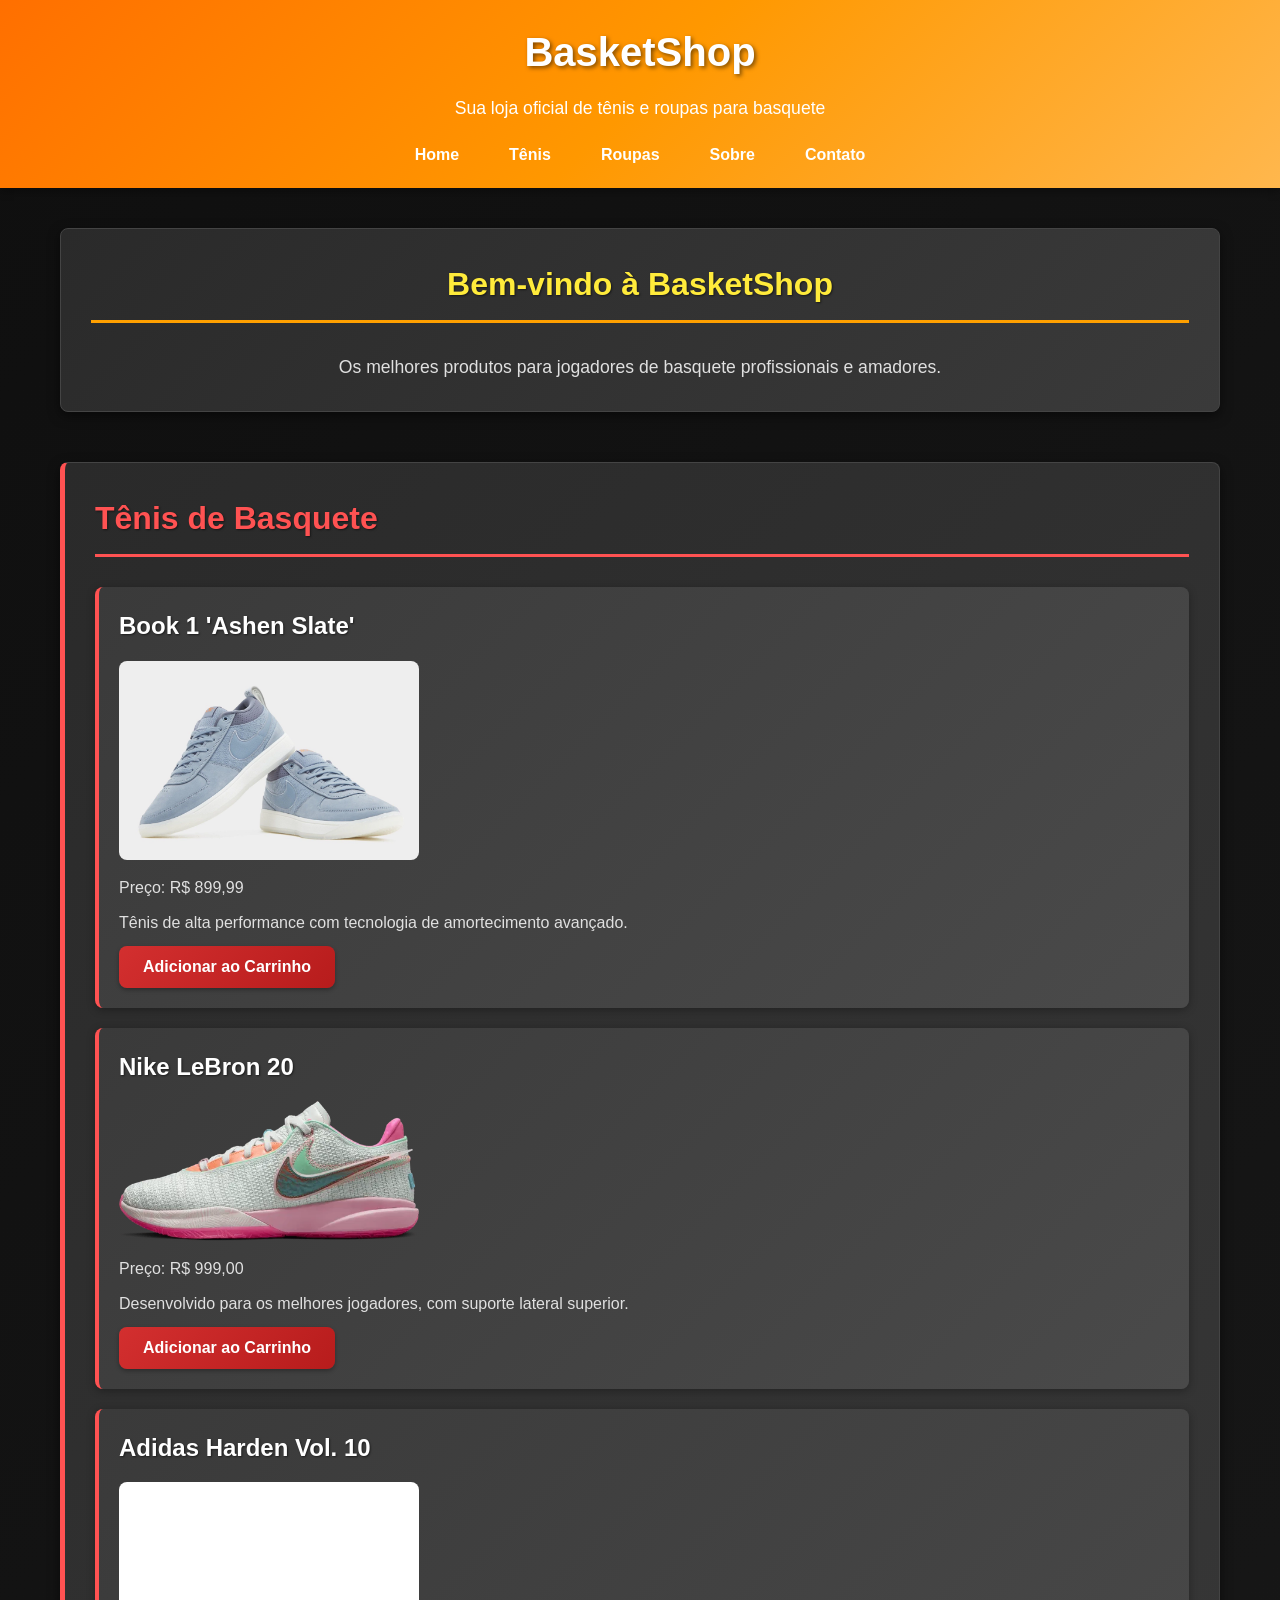
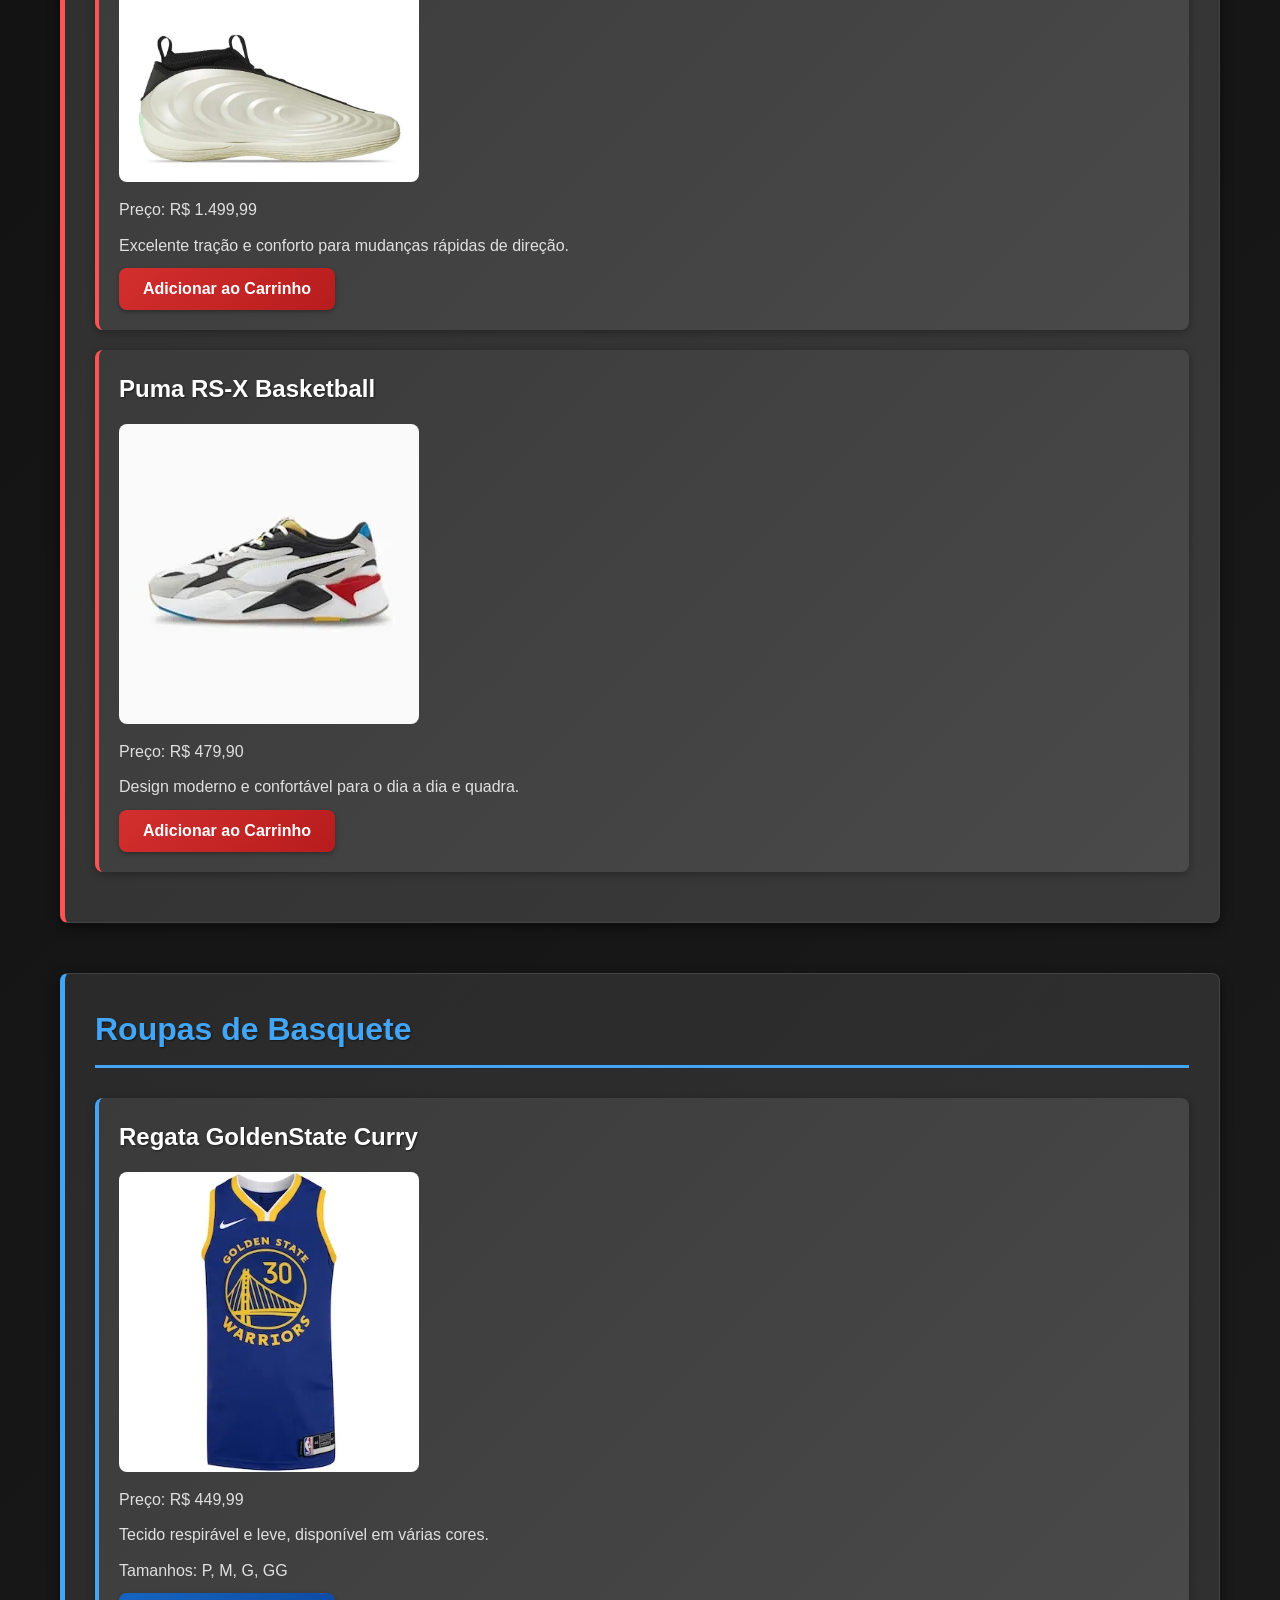
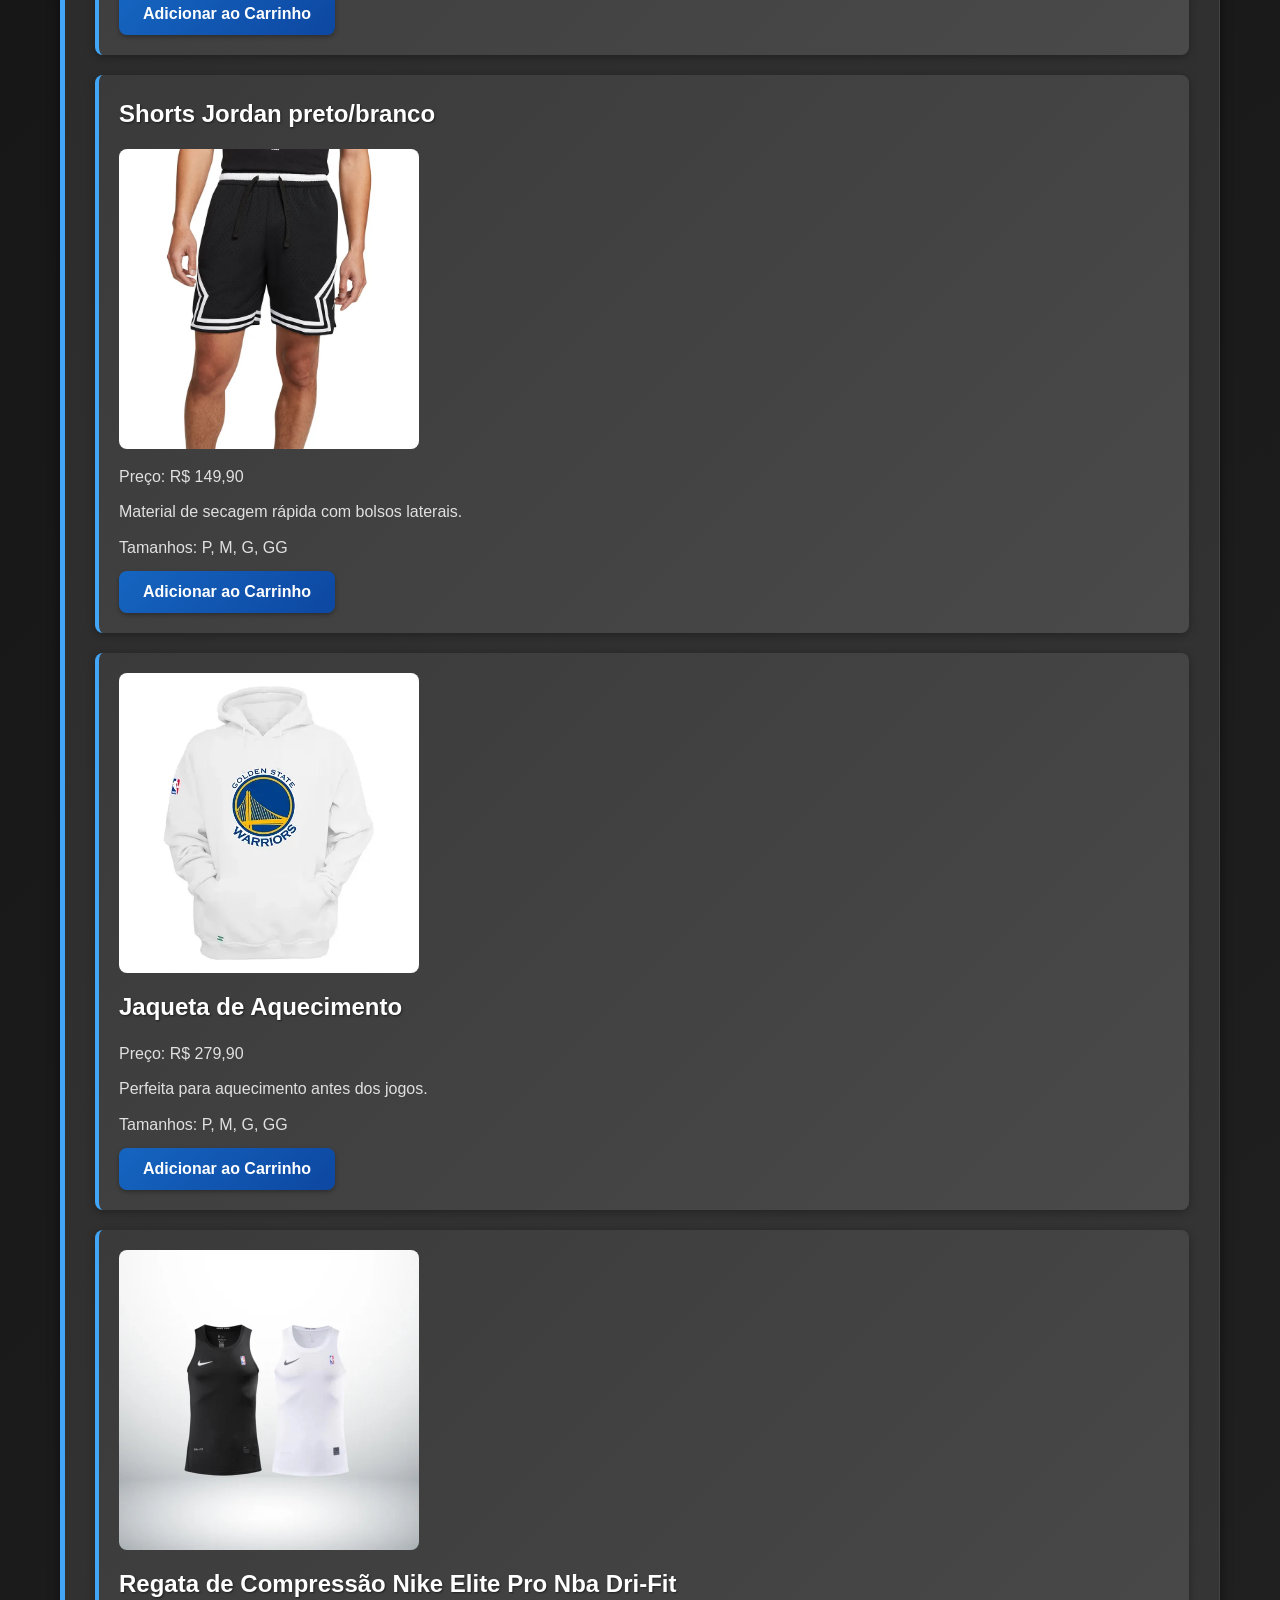
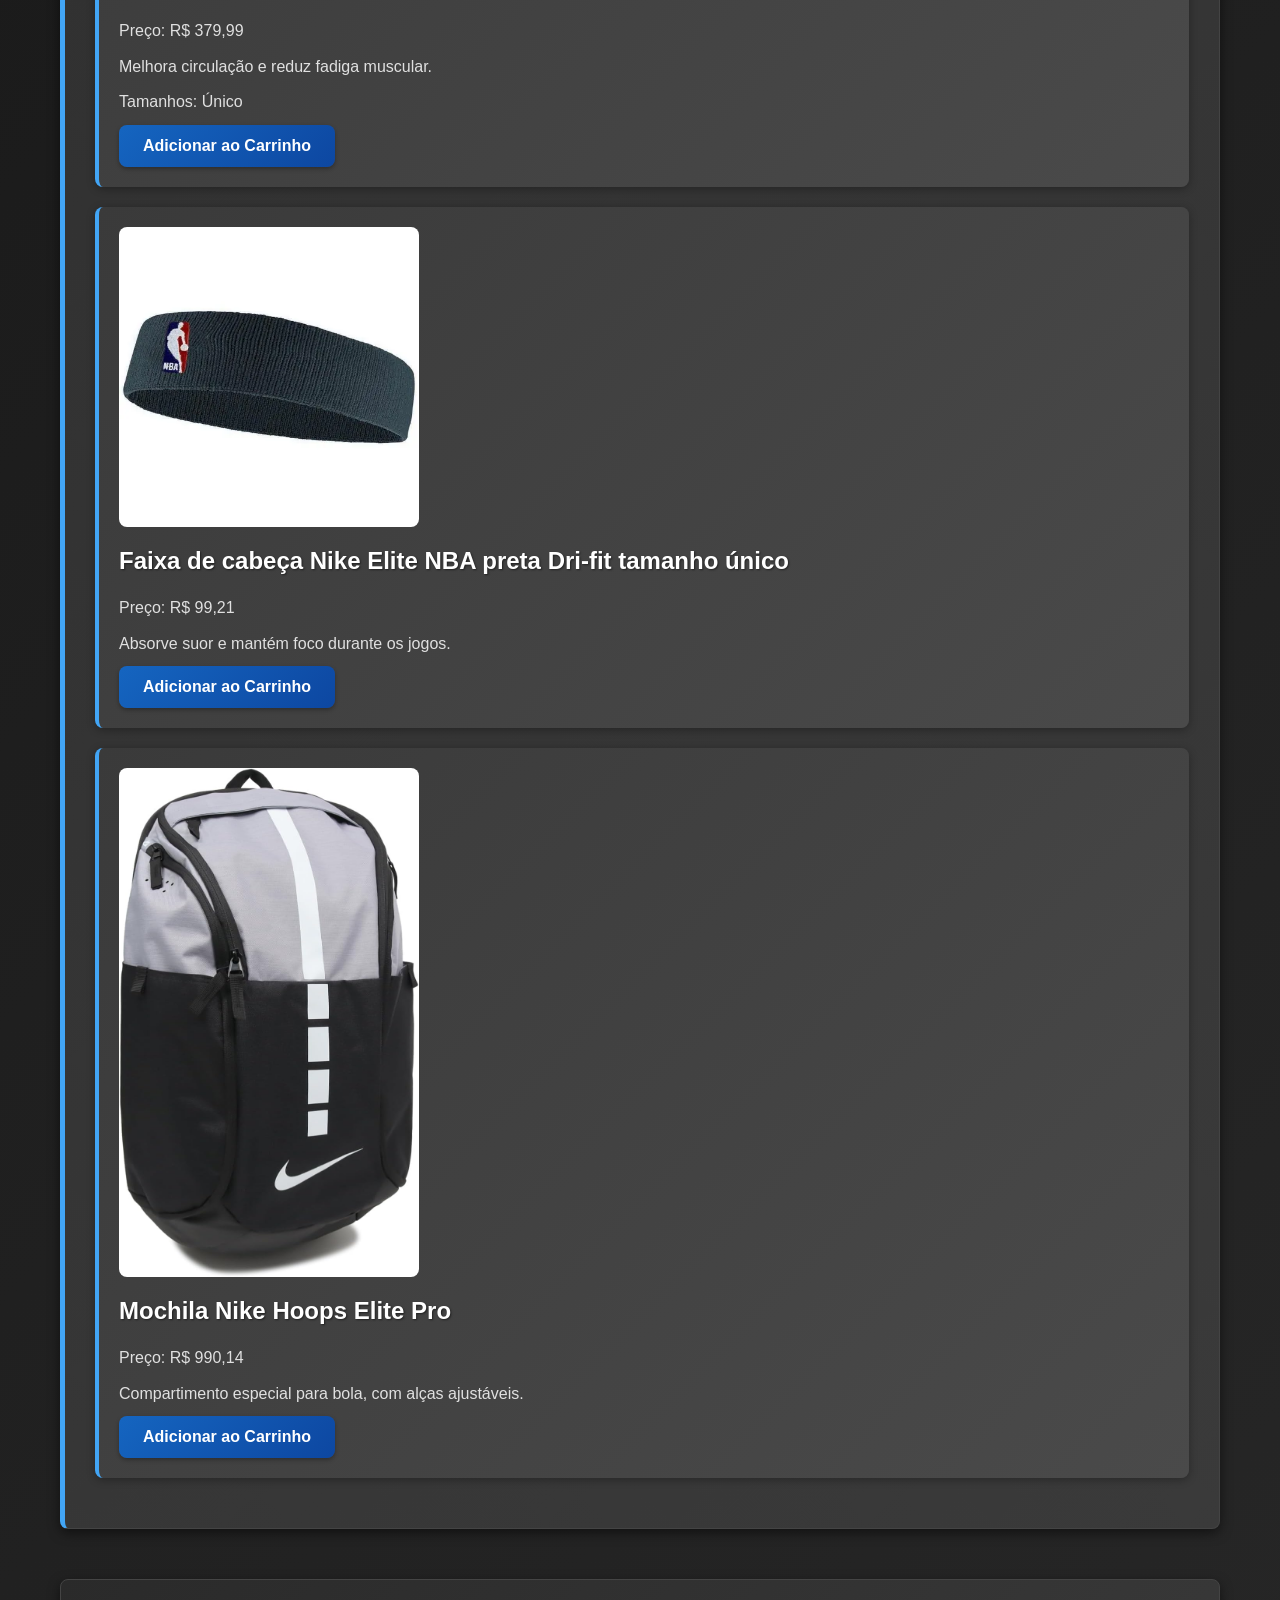
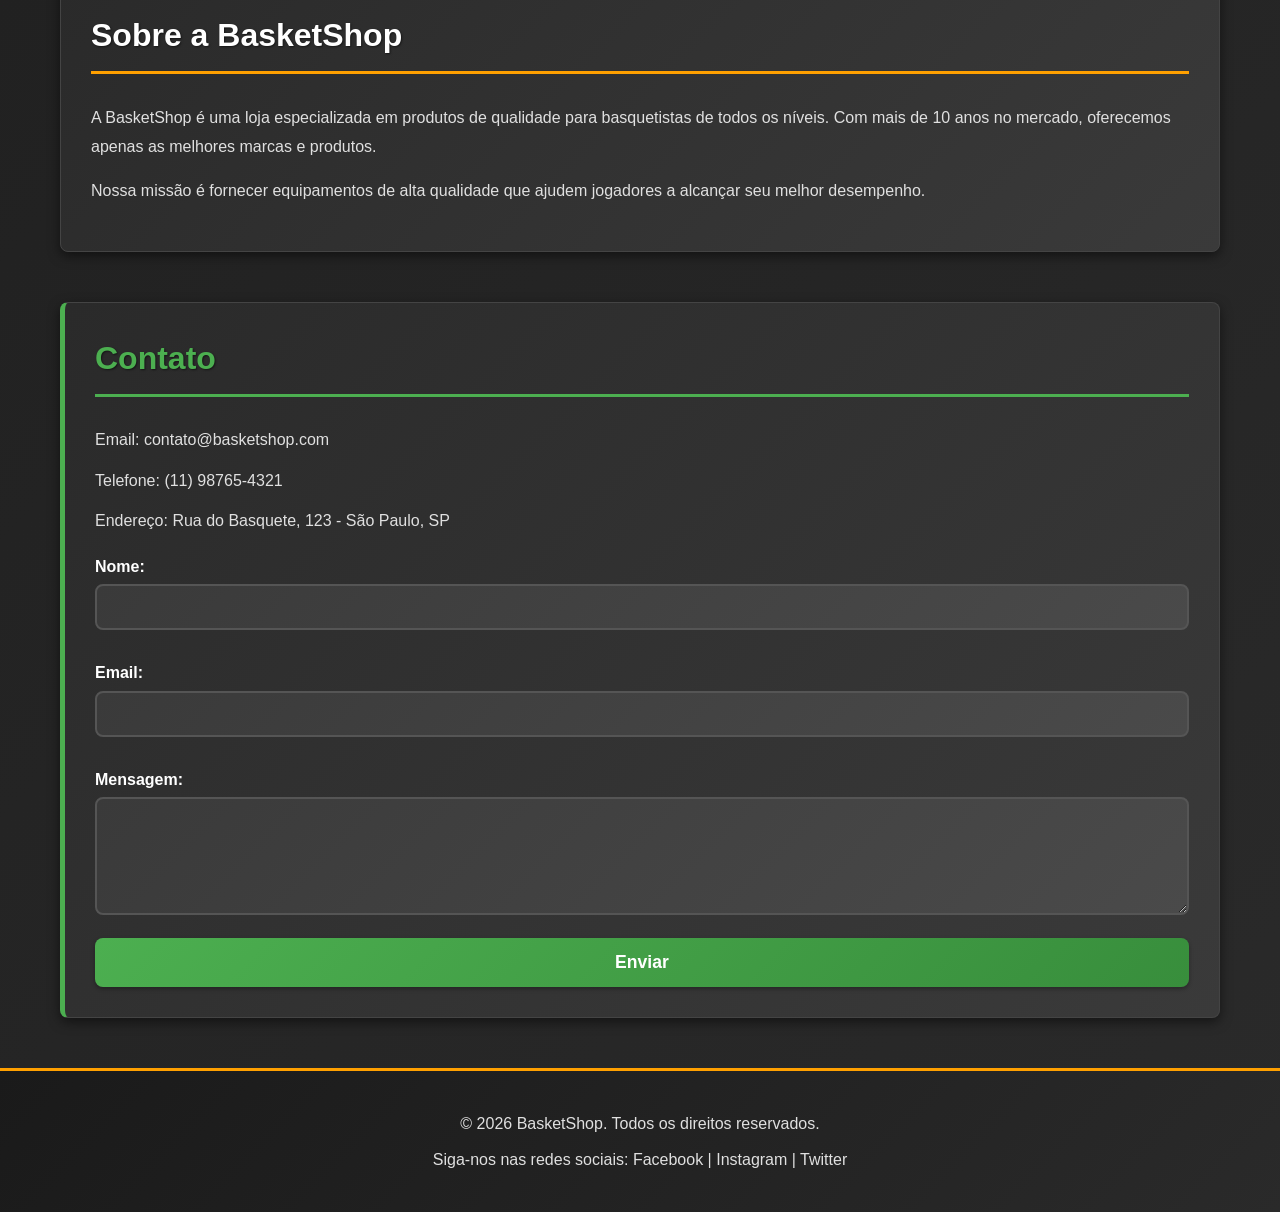
<file: index.html>
<!-- DOCTYPE declara o tipo de documento HTML -->
<!DOCTYPE html>
<!-- html define o elemento raiz do documento HTML -->
<html lang="pt-br">
<!-- head contém metadados sobre o documento -->
<head>
    <!-- meta define metadados, aqui o conjunto de caracteres -->
    <meta charset="UTF-8">
    <!-- meta define a viewport para dispositivos móveis -->
    <meta name="viewport" content="width=device-width, initial-scale=1.0">
    <!-- title define o título da página -->
    <title>BasketShop - Tênis, Roupas e Acessórios para Basquete</title>
    <!-- link vincula uma folha de estilo externa -->
    <link rel="stylesheet" href="style.css">
<!-- fecha head -->
</head>
<!-- body define o corpo do documento -->
<body>
    <!-- header define o cabeçalho da página -->
    <header>
        <!-- h1 define um cabeçalho de nível 1 -->
        <h1>BasketShop</h1>
        <!-- p define um parágrafo -->
        <p>Sua loja oficial de tênis e roupas para basquete</p>
        <!-- nav define uma seção de navegação -->
        <nav>
            <!-- ul define uma lista não ordenada -->
            <ul>
                <!-- li define um item de lista -->
                <li><!-- a define um hyperlink --><a href="#home">Home</a></li>
                <!-- li define um item de lista -->
                <li><!-- a define um hyperlink --><a href="#tenis">Tênis</a></li>
                <!-- li define um item de lista -->
                <li><!-- a define um hyperlink --><a href="#roupas">Roupas</a></li>
                <!-- li define um item de lista -->
                <li><!-- a define um hyperlink --><a href="#sobre">Sobre</a></li>
                <!-- li define um item de lista -->
                <li><!-- a define um hyperlink --><a href="#contato">Contato</a></li>
            </ul>
        <!-- fecha nav -->
        </nav>
    <!-- fecha header -->
    </header>

    <!-- main define o conteúdo principal da página -->
    <main>
        <!-- section define uma seção do documento -->
        <section id="home">
            <!-- h2 define um cabeçalho de nível 2 -->
            <h2>Bem-vindo à BasketShop</h2>
            <!-- p define um parágrafo -->
            <p>Os melhores produtos para jogadores de basquete profissionais e amadores.</p>
        <!-- fecha section -->
        </section>

        <!-- section define uma seção do documento -->
        <section id="tenis">
            <!-- h2 define um cabeçalho de nível 2 -->
            <h2>Tênis de Basquete</h2>
            
            <!-- article define um artigo independente -->
            <article>
                <!-- h3 define um cabeçalho de nível 3 -->
                <h3>Book 1 'Ashen Slate'</h3>
                <!-- img insere uma imagem -->
                <img src="images/Book-1'Ashen Slate'.jpg.jpg" alt="Book-1'Ashen Slate'">
                <!-- p define um parágrafo -->
                <p>Preço: R$ 899,99</p>
                <p>Tênis de alta performance com tecnologia de amortecimento avançado.</p>
                <!-- button define um botão clicável -->
                <button>Adicionar ao Carrinho</button>
            <!-- fecha article -->
            </article>

            <!-- article define um artigo independente -->
            <article>
                <!-- h3 define um cabeçalho de nível 3 -->
                <h3>Nike LeBron 20</h3>
                <!-- img insere uma imagem -->
                <img src="images/nike-lebron-20.jpg.webp" alt="Nike LeBron 20">
                <!-- p define um parágrafo -->
                <p>Preço: R$ 999,00</p>
                <p>Desenvolvido para os melhores jogadores, com suporte lateral superior.</p>
                <!-- button define um botão clicável -->
                <button>Adicionar ao Carrinho</button>
            <!-- fecha article -->
            </article>

            <!-- article define um artigo independente -->
            <article>
                <!-- h3 define um cabeçalho de nível 3 -->
                <h3>Adidas Harden Vol. 10</h3>
                <!-- img insere uma imagem -->
                <img src="images/adidas-harden-10.jpg.webp" alt="Adidas Harden Vol. 10">
                <!-- p define um parágrafo -->
                <p>Preço: R$ 1.499,99</p>
                <p>Excelente tração e conforto para mudanças rápidas de direção.</p>
                <!-- button define um botão clicável -->
                <button>Adicionar ao Carrinho</button>
            <!-- fecha article -->
            </article>

            <!-- article define um artigo independente -->
            <article>
                <!-- h3 define um cabeçalho de nível 3 -->
                <h3>Puma RS-X Basketball</h3>
                <!-- img insere uma imagem -->
                <img src="images/puma-rsx-basketball.jpg.webp" alt="Puma RS-X Basketball">
                <!-- p define um parágrafo -->
                <p>Preço: R$ 479,90</p>
                <p>Design moderno e confortável para o dia a dia e quadra.</p>
                <!-- button define um botão clicável -->
                <button>Adicionar ao Carrinho</button>
            <!-- fecha article -->
            </article>
        <!-- fecha section -->
        </section>

        <!-- section define uma seção do documento -->
        <section id="roupas">
            <!-- h2 define um cabeçalho de nível 2 -->
            <h2>Roupas de Basquete</h2>

            <!-- article define um artigo independente -->
            <article>
                <!-- h3 define um cabeçalho de nível 3 -->
                <h3>Regata GoldenState Curry</h3>
                <!-- img insere uma imagem -->
                <img src="images/regata-goldenstate-curry.jpg.webp" alt="Regata GoldenState Curry">
                <!-- p define um parágrafo -->
                <p>Preço: R$ 449,99</p>
                <p>Tecido respirável e leve, disponível em várias cores.</p>
                <p>Tamanhos: P, M, G, GG</p>
                <!-- button define um botão clicável -->
                <button>Adicionar ao Carrinho</button>
            <!-- fecha article -->
            </article>

            <!-- article define um artigo independente -->
            <article>
                <!-- h3 define um cabeçalho de nível 3 -->
                <h3>Shorts Jordan preto/branco</h3>
                <!-- img insere uma imagem -->
                <img src="images/shorts-jordan-pb.jpg.webp" alt="Shorts Jordan preto/branco">
                <!-- p define um parágrafo -->
                <p>Preço: R$ 149,90</p>
                <p>Material de secagem rápida com bolsos laterais.</p>
                <p>Tamanhos: P, M, G, GG</p>
                <!-- button define um botão clicável -->
                <button>Adicionar ao Carrinho</button>
            <!-- fecha article -->
            </article>

            <!-- article define um artigo independente -->
            <article>
                <!-- img insere uma imagem -->
                <img src="images/jaqueta-aquecimento.jpg.webp" alt="Jaqueta de Aquecimento">
                <!-- h3 define um cabeçalho de nível 3 -->
                <h3>Jaqueta de Aquecimento</h3>
                <!-- p define um parágrafo -->
                <p>Preço: R$ 279,90</p>
                <p>Perfeita para aquecimento antes dos jogos.</p>
                <p>Tamanhos: P, M, G, GG</p>
                <!-- button define um botão clicável -->
                <button>Adicionar ao Carrinho</button>
            <!-- fecha article -->
            </article>

            <!-- article define um artigo independente -->
            <article>
                <!-- img insere uma imagem -->
                <img src="images/Regata de Compressão Nike Elite Pro Nba Dri-Fit.jpg.webp" alt="Regata de Compressão Nike Elite Pro Nba Dri-Fit">
                <!-- h3 define um cabeçalho de nível 3 -->
                <h3>Regata de Compressão Nike Elite Pro Nba Dri-Fit</h3>
                <!-- p define um parágrafo -->
                <p>Preço: R$ 379,99</p>
                <p>Melhora circulação e reduz fadiga muscular.</p>
                <p>Tamanhos: Único</p>
                <!-- button define um botão clicável -->
                <button>Adicionar ao Carrinho</button>
            <!-- fecha article -->
            </article>

            <!-- article define um artigo independente -->
            <article>
                <!-- img insere uma imagem -->
                <img src="images/banda-cabeca.jpg.webp" alt="Banda para Cabeça">
                <!-- h3 define um cabeçalho de nível 3 -->
                <h3>Faixa de cabeça Nike Elite NBA preta Dri-fit tamanho único</h3>
                <!-- p define um parágrafo -->
                <p>Preço: R$ 99,21</p>
                <p>Absorve suor e mantém foco durante os jogos.</p>
                <!-- button define um botão clicável -->
                <button>Adicionar ao Carrinho</button>
            <!-- fecha article -->
            </article>

            <!-- article define um artigo independente -->
            <article>
                <!-- img insere uma imagem -->
                <img src="images/Mochila Nike Hoops Elite Pro.jpg.jpg" alt="Mochila Nike Hoops Elite Pro
">
                <!-- h3 define um cabeçalho de nível 3 -->
                <h3>Mochila Nike Hoops Elite Pro</h3>
                <!-- p define um parágrafo -->
                <p>Preço: R$ 990,14</p>
                <p>Compartimento especial para bola, com alças ajustáveis.</p>
                <!-- button define um botão clicável -->
                <button>Adicionar ao Carrinho</button>
            <!-- fecha article -->
            </article>
        <!-- fecha section -->
        </section>

        <!-- section define uma seção do documento -->
        <section id="sobre">
            <!-- h2 define um cabeçalho de nível 2 -->
            <h2>Sobre a BasketShop</h2>
            <!-- p define um parágrafo -->
            <p>A BasketShop é uma loja especializada em produtos de qualidade para basquetistas de todos os níveis. Com mais de 10 anos no mercado, oferecemos apenas as melhores marcas e produtos.</p>
            <p>Nossa missão é fornecer equipamentos de alta qualidade que ajudem jogadores a alcançar seu melhor desempenho.</p>
        <!-- fecha section -->
        </section>

        <!-- section define uma seção do documento -->
        <section id="contato">
            <!-- h2 define um cabeçalho de nível 2 -->
            <h2>Contato</h2>
            <!-- p define um parágrafo -->
            <p>Email: contato@basketshop.com</p>
            <p>Telefone: (11) 98765-4321</p>
            <p>Endereço: Rua do Basquete, 123 - São Paulo, SP</p>
            <!-- form define um formulário para entrada do usuário -->
            <form>
                <!-- label define um rótulo para um controle de entrada -->
                <label for="nome">Nome:</label>
                <!-- input define um controle de entrada -->
                <input type="text" id="nome" name="nome" required>
                
                <!-- label define um rótulo para um controle de entrada -->
                <label for="email">Email:</label>
                <!-- input define um controle de entrada -->
                <input type="email" id="email" name="email" required>
                
                <!-- label define um rótulo para um controle de entrada -->
                <label for="mensagem">Mensagem:</label>
                <!-- textarea define um controle de entrada de texto multilinha -->
                <textarea id="mensagem" name="mensagem" rows="5" required></textarea>
                
                <!-- button define um botão clicável -->
                <button type="submit">Enviar</button>
            <!-- fecha form -->
            </form>
        <!-- fecha section -->
        </section>
    </main>

    <!-- footer define o rodapé da página -->
    <footer>
        <!-- p define um parágrafo -->
        <p>&copy; 2026 BasketShop. Todos os direitos reservados.</p>
        <p>Siga-nos nas redes sociais: Facebook | Instagram | Twitter</p>
    <!-- fecha footer -->
    </footer>

    <!-- script vincula um arquivo JavaScript externo -->
    <script src="script.js"></script>
<!-- fecha body -->
</body>
<!-- fecha html -->
</html>
</file>
<file: style.css>
* {
    margin: 0;
    padding: 0;
    box-sizing: border-box;
}

body {
    font-family: Arial, sans-serif;
    line-height: 1.6;
    color: #fff;
    /* Gradiente de fundo para mais atratividade */
    background: linear-gradient(135deg, #0f0f0f 0%, #1a1a1a 50%, #2a2a2a 100%);
    min-height: 100vh;
}

header {
    /* Gradiente para o header */
    background: linear-gradient(135deg, #ff6f00 0%, #ff9800 50%, #ffb74d 100%);
    color: #fff;
    padding: 20px 0;
    text-align: center;
    box-shadow: 0 4px 8px rgba(0, 0, 0, 0.3);
}

header h1 {
    font-size: 2.5rem;
    margin-bottom: 10px;
    text-shadow: 2px 2px 4px rgba(0, 0, 0, 0.5);
}

header p {
    font-size: 1.1rem;
    margin-bottom: 20px;
    color: #fff;
}

nav ul {
    list-style: none;
    display: flex;
    justify-content: center;
    gap: 30px;
    flex-wrap: wrap;
}

nav a {
    color: #fff;
    text-decoration: none;
    font-weight: bold;
    transition: color 0.3s ease, transform 0.3s ease;
    padding: 5px 10px;
    border-radius: 5px;
}

nav a:hover {
    color: #ffeb3b; /* Amarelo para hover */
    background-color: rgba(255, 255, 255, 0.1);
    transform: scale(1.1);
}

main {
    max-width: 1200px;
    margin: 40px auto;
    padding: 0 20px;
}

section {
    margin-bottom: 50px;
    /* Gradiente para seções */
    background: linear-gradient(135deg, #2a2a2a 0%, #3a3a3a 100%);
    padding: 30px;
    border-radius: 8px;
    box-shadow: 0 4px 12px rgba(0, 0, 0, 0.5);
    border: 1px solid #444;
}

section h2 {
    font-size: 2rem;
    color: #fff;
    margin-bottom: 30px;
    border-bottom: 3px solid #ffa000;
    padding-bottom: 10px;
    text-shadow: 1px 1px 2px rgba(0, 0, 0, 0.5);
}

#home h2 {
    text-align: center;
    color: #ffeb3b; /* Amarelo para destaque */
}

#home p {
    text-align: center;
    font-size: 1.1rem;
    color: #e0e0e0;
}

article {
    background: linear-gradient(135deg, #3a3a3a 0%, #4a4a4a 100%);
    padding: 20px;
    margin-bottom: 20px;
    border-radius: 8px;
    border-left: 4px solid #ffa000;
    transition: transform 0.3s ease, box-shadow 0.3s ease, border-color 0.3s ease;
    box-shadow: 0 2px 8px rgba(0, 0, 0, 0.3);
}

article:hover {
    transform: translateY(-5px);
    box-shadow: 0 8px 20px rgba(0, 0, 0, 0.6);
    border-left-color: #ffeb3b;
}

article h3 {
    font-size: 1.5rem;
    color: #fff;
    margin-bottom: 15px;
    text-shadow: 1px 1px 2px rgba(0, 0, 0, 0.5);
}

article img {
    width: 100%;
    max-width: 300px;
    height: auto;
    margin-bottom: 15px;
    border-radius: 8px;
    object-fit: cover;
    display: block;
    transition: transform 0.3s ease;
}

article img:hover {
    transform: scale(1.05);
}

article p {
    margin-bottom: 10px;
    color: #e0e0e0;
}

button {
    background: linear-gradient(135deg, #ffa000 0%, #ff8c00 100%);
    color: #fff;
    border: none;
    padding: 12px 24px;
    font-size: 1rem;
    border-radius: 8px;
    cursor: pointer;
    transition: background 0.3s ease, transform 0.3s ease, box-shadow 0.3s ease;
    font-weight: bold;
    box-shadow: 0 2px 4px rgba(0, 0, 0, 0.3);
}

button:hover {
    background: linear-gradient(135deg, #ff8c00 0%, #ff6f00 100%);
    transform: translateY(-2px);
    box-shadow: 0 4px 8px rgba(0, 0, 0, 0.5);
}

button:active {
    transform: scale(0.98);
}

#sobre p {
    margin-bottom: 15px;
    color: #e0e0e0;
    line-height: 1.8;
}

#contato {
    background: linear-gradient(135deg, #2a2a2a 0%, #3a3a3a 100%);
    border-left: 5px solid #4caf50; /* Verde para contato */
}

#contato h2 {
    color: #4caf50;
    border-bottom-color: #4caf50;
}

#contato p {
    margin-bottom: 15px;
    font-size: 1rem;
    color: #e0e0e0;
}

form {
    margin-top: 20px;
}

label {
    display: block;
    margin-top: 15px;
    margin-bottom: 5px;
    font-weight: bold;
    color: #fff;
}

input,
textarea {
    width: 100%;
    padding: 12px;
    margin-bottom: 15px;
    border: 2px solid #555;
    border-radius: 8px;
    font-family: Arial, sans-serif;
    font-size: 1rem;
    background: linear-gradient(135deg, #3a3a3a 0%, #4a4a4a 100%);
    color: #fff;
    transition: border-color 0.3s ease, box-shadow 0.3s ease;
}

input:focus,
textarea:focus {
    outline: none;
    border-color: #ffa000;
    box-shadow: 0 0 8px rgba(255, 160, 0, 0.5);
}

form button {
    width: 100%;
    padding: 14px;
    font-size: 1.1rem;
    background: linear-gradient(135deg, #4caf50 0%, #388e3c 100%);
    border: none;
    border-radius: 8px;
    color: #fff;
    font-weight: bold;
    cursor: pointer;
    transition: background 0.3s ease, transform 0.3s ease;
}

form button:hover {
    background: linear-gradient(135deg, #388e3c 0%, #2e7d32 100%);
    transform: translateY(-2px);
}

/* Estilos para seção de Tênis - Vermelho e Preto */
#tenis {
    background: linear-gradient(135deg, #2a2a2a 0%, #3a3a3a 100%);
    border-left: 5px solid #ff5252;
}

#tenis h2 {
    color: #ff5252;
    border-bottom-color: #ff5252;
}

#tenis article {
    border-left-color: #ff5252;
    background: linear-gradient(135deg, #3a3a3a 0%, #4a4a4a 100%);
}

#tenis article h3 {
    color: #fff;
}

#tenis article p {
    color: #e0e0e0;
}

#tenis button {
    background: linear-gradient(135deg, #d32f2f 0%, #b71c1c 100%);
}

#tenis button:hover {
    background: linear-gradient(135deg, #b71c1c 0%, #8b0000 100%);
}

/* Estilos para seção de Roupas - Azul e Preto */
#roupas {
    background: linear-gradient(135deg, #2a2a2a 0%, #3a3a3a 100%);
    border-left: 5px solid #42a5f5;
}

#roupas h2 {
    color: #42a5f5;
    border-bottom-color: #42a5f5;
}

#roupas article {
    border-left-color: #42a5f5;
    background: linear-gradient(135deg, #3a3a3a 0%, #4a4a4a 100%);
}

#roupas article h3 {
    color: #fff;
}

#roupas article p {
    color: #e0e0e0;
}

#roupas button {
    background: linear-gradient(135deg, #1565c0 0%, #0d47a1 100%);
}

#roupas button:hover {
    background: linear-gradient(135deg, #0d47a1 0%, #002171 100%);
}

footer {
    background: linear-gradient(135deg, #1a1a1a 0%, #2a2a2a 100%);
    color: #fff;
    text-align: center;
    padding: 30px 20px;
    margin-top: 50px;
    border-top: 3px solid #ffa000;
}

footer p {
    margin: 10px 0;
    color: #e0e0e0;
}

@media (max-width: 768px) {
    header h1 {
        font-size: 2rem;
    }

    nav ul {
        gap: 15px;
    }

    nav a {
        font-size: 0.9rem;
    }

    section {
        padding: 20px;
    }

    article {
        padding: 15px;
    }

    article h3 {
        font-size: 1.2rem;
    }
}
</file>
